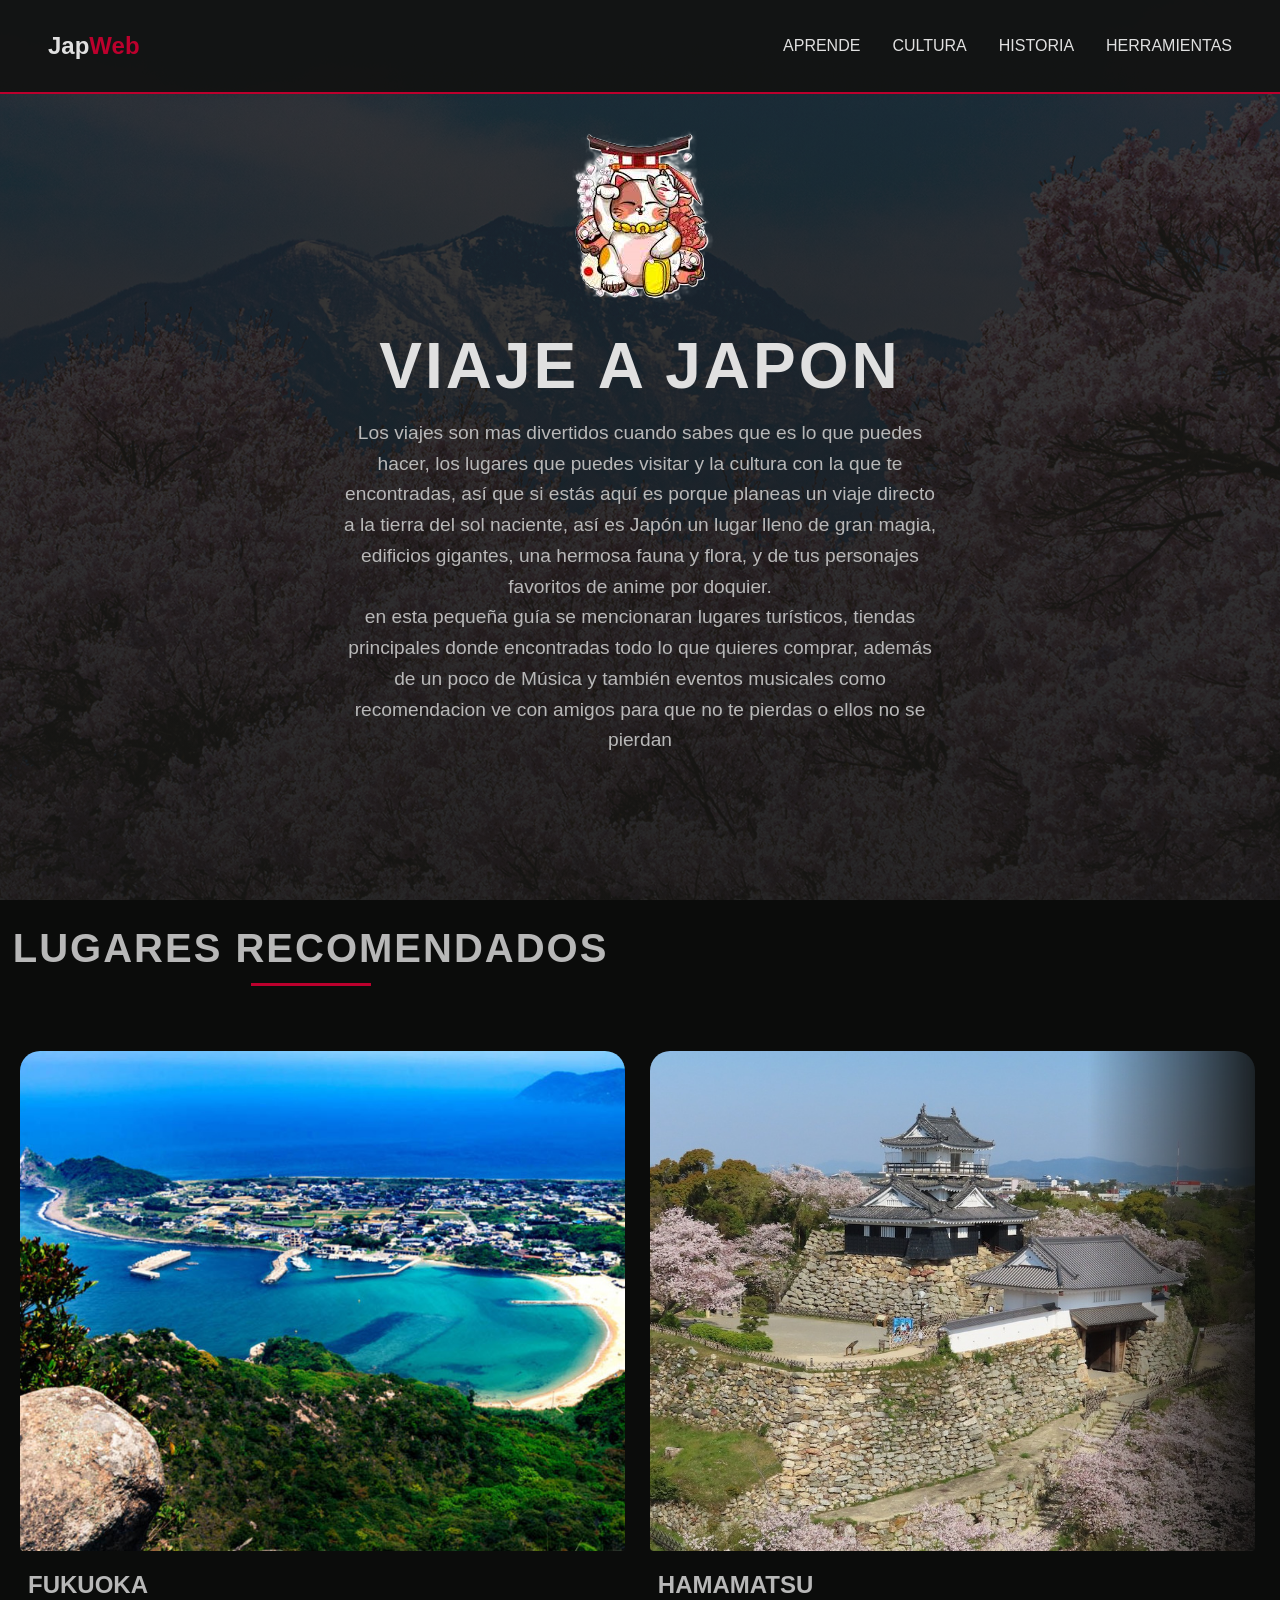
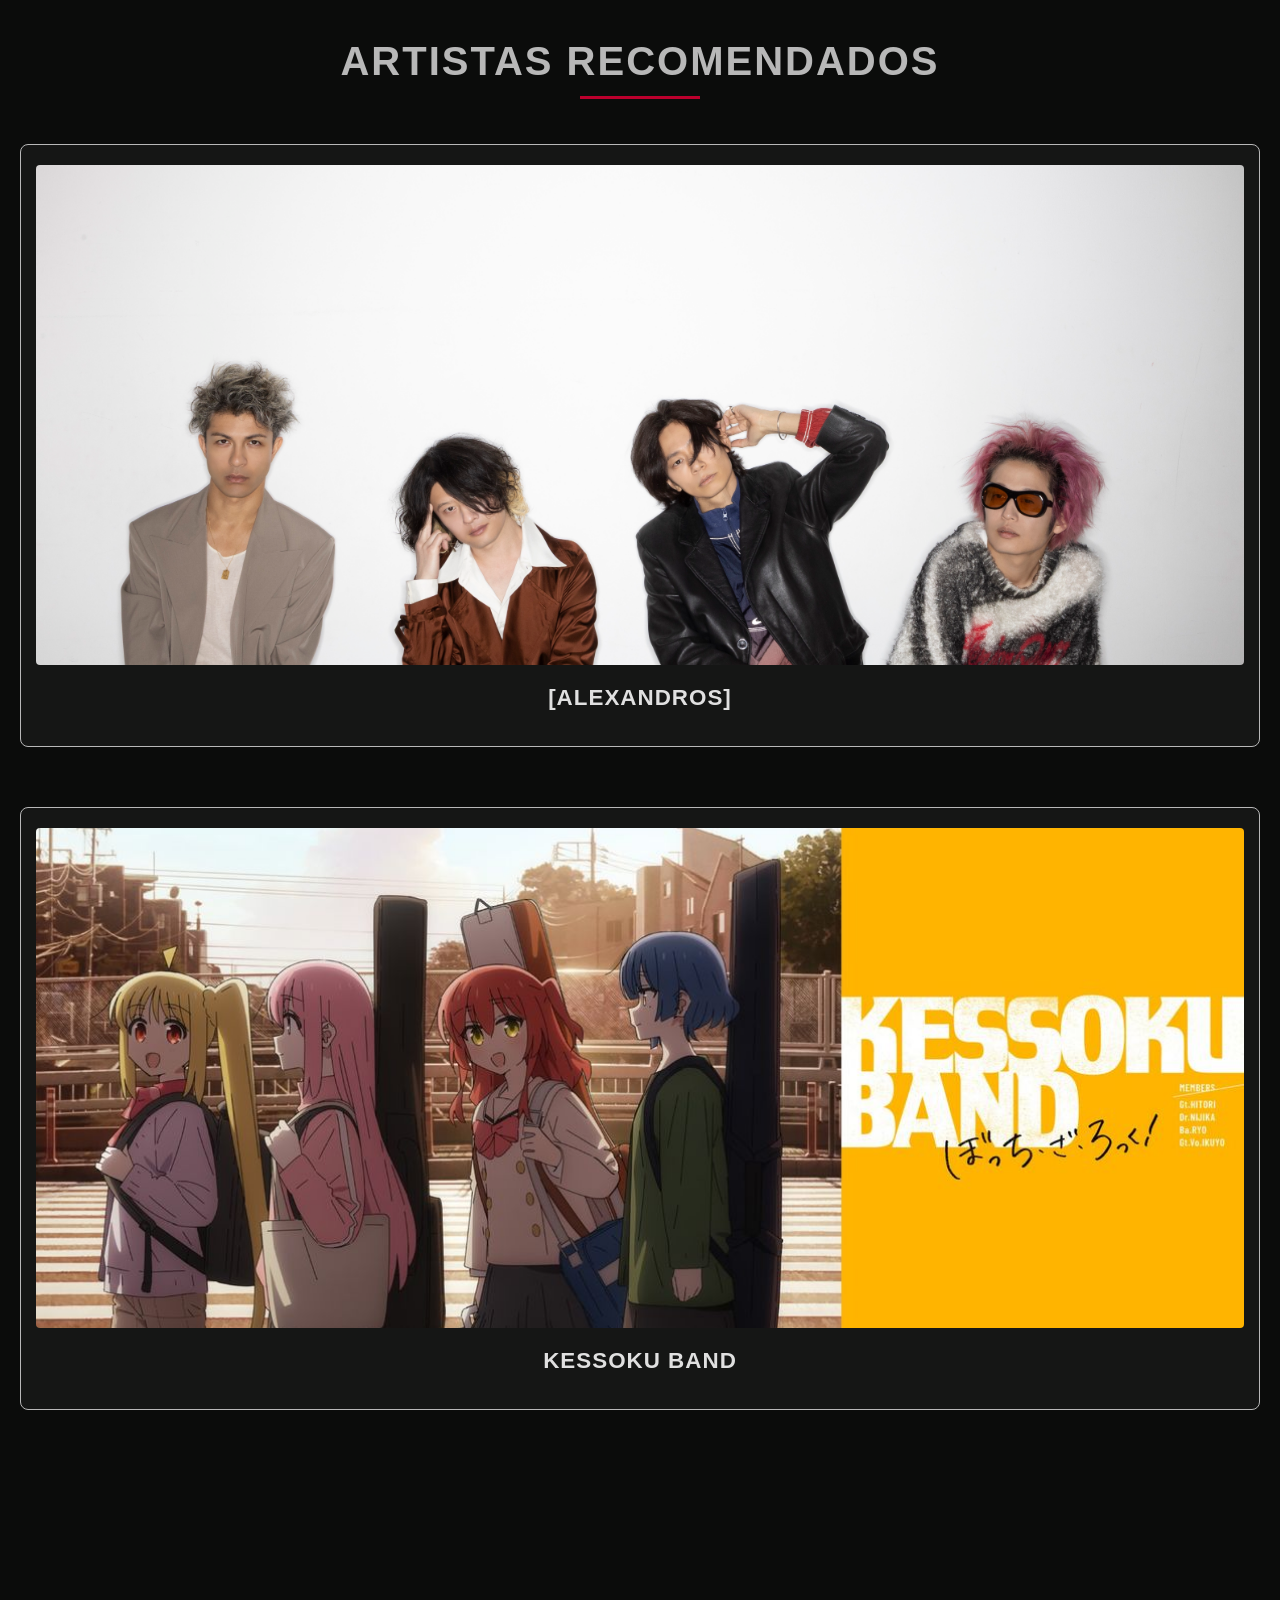
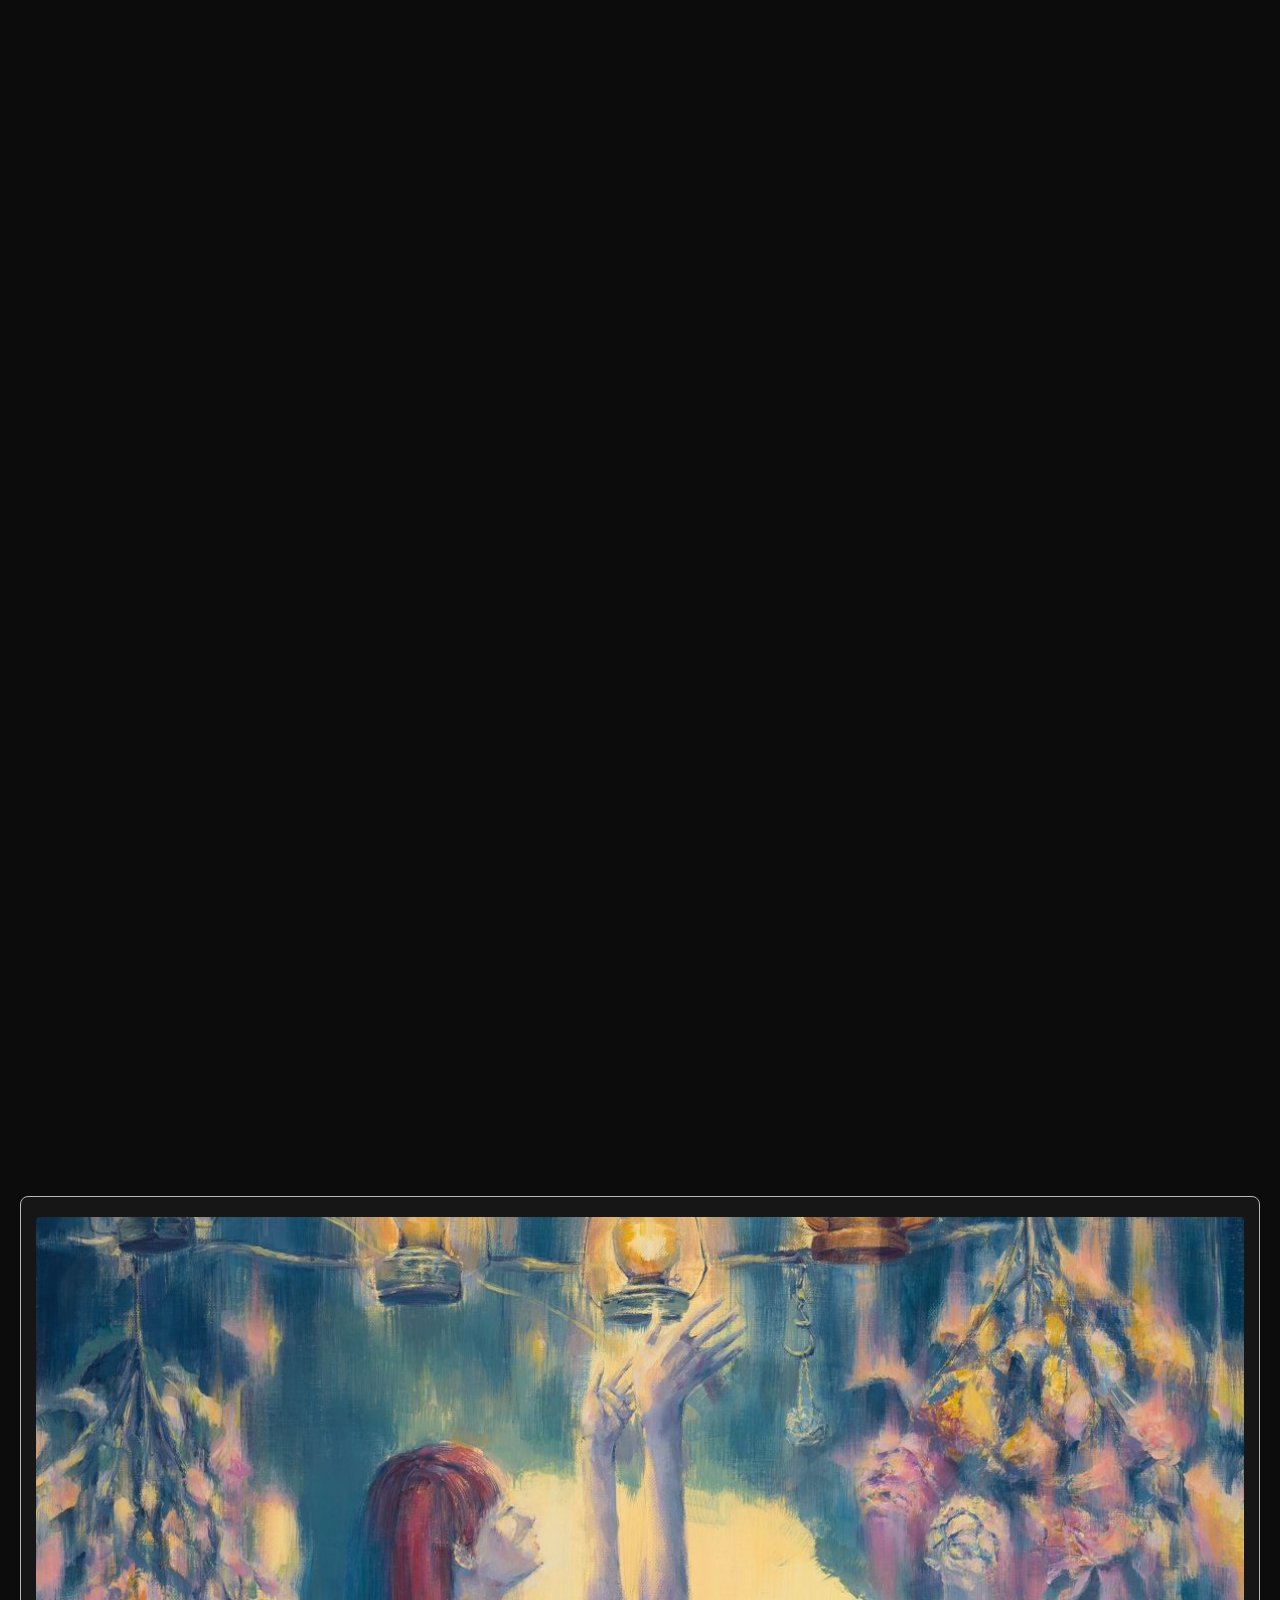
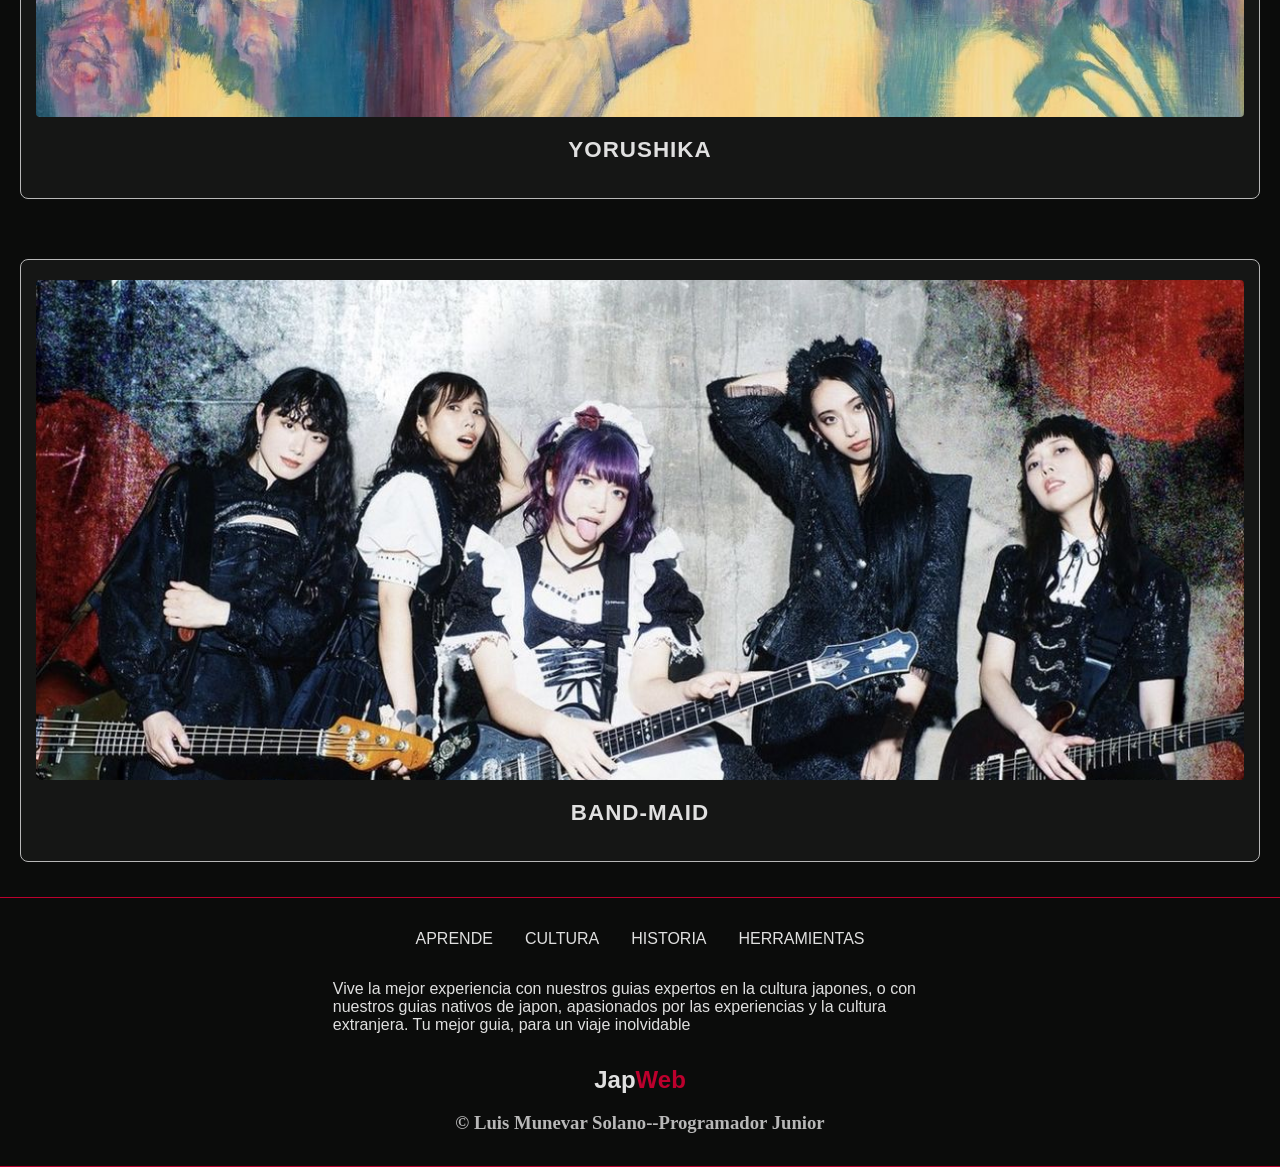
<file: index.html>
<!DOCTYPE html>
<html lang="es">
    <head>
        <title>JapWeb</title>
        <meta charset="UTF-8">
        <meta name="viewport" content="width=device-width, initial-scale=1">
        <link href="CSS\Styles.css" rel="stylesheet">
    </head>
    <body>
    <!--Encabezado-->
    <header>
        <nav class="nav-encabezado">
            <div class="nav-container">
                <a href="index.html" class="logo">Jap<span>Web</span></a>
                <button class="menu-btn" id="menubtn">☰</button>
                <ul class="nav-links" id="navlinks">
                    <li><a href="ENLACES/aprende.html">Aprende</a></li>
                    <li><a href="ENLACES/cultura.html">Cultura</a></li>
                    <li><a href="ENLACES/historia.html">Historia</a></li>
                    <li><a href="ENLACES/herramientas.html">Herramientas</a></li>
                </ul>
            </div>
        </nav>
    </header>
    <!--presentacion de la paguina-->
    <section class="presentacion">
        <img src="IMG\logo gato.png" class="logopre">
        <h1>Viaje a Japon</h1>
        <p>Los viajes son mas divertidos cuando sabes que es lo que puedes hacer, los lugares que puedes visitar y la cultura con la que te encontradas, así que si estás aquí es porque 
        planeas un viaje directo a la tierra del sol naciente, así es Japón un lugar lleno de gran magia, edificios gigantes, una hermosa fauna y flora,  y de tus personajes favoritos 
        de anime por doquier. <br>en esta pequeña guía se mencionaran lugares turísticos, tiendas principales donde encontradas todo lo que quieres comprar, además de un poco de Música 
        y también eventos musicales como recomendacion ve con amigos para que no te pierdas o ellos no se pierdan</p>
    </section>
    <!--Carrusel de imagenes-->
    <div class="titulocarr">
        <h1>Lugares Recomendados</h1>
    </div>
    <section class="carrusel">
        <div class="cardcar">
            <div class="contenedor-img">
                <img src="IMG\Fukuoka.jpg" alt="">
            </div>
            <div class="contertex">
            <h2>Fukuoka</h2>
            </div>
        </div>

        <div class="cardcar">
            <div class="contenedor-img">
                <img src="IMG\hamamatsu.jpg" alt="">
            </div>
            <div class="contertex">
            <h2>hamamatsu</h2>
            </div>
        </div>

        <div class="cardcar">
            <div class="contenedor-img">
                <img src="IMG\kyoto.jpg" alt="">
            </div>
            <div class="contertex">
            <h2>Kyoto</h2>
            </div>
        </div>

        <div class="cardcar">
            <div class="contenedor-img">
                <img src="IMG\nagoya.jpg" alt="">
            </div>
            <div class="contertex">
            <h2>Nagoya</h2>
            </div>
        </div>

        <div class="cardcar">
            <div class="contenedor-img">
                <img src="IMG\nara.jpg" alt="">
            </div>
            <div class="contertex">
            <h2>Nara</h2>
            </div>
        </div>

        <div class="cardcar">
            <div class="contenedor-img">
                <img src="IMG\osaka.jpg" alt="">
            </div>
            <div class="contertex">
            <h2>Osaka</h2>
            </div>
        </div>
        <div id="centinela"></div>
    </section>
    
    <!--Listado de Artistas-->
    <section class="artistas">
        <h1>Artistas Recomendados</h1>
        <div class="grid-artistas">
            <div class="artista-card">
                <div class="artista-img">
                    <img src="IMG/art1.jpg" class="producto-foto">
                </div>
                <a href="https://alexandros.jp"><h3>[ALEXANDROS]</h3></a>
            </div>

            <div class="artista-card">
                <div class="artista-img">
                    <img src="IMG/art2.jpg" class="producto-foto">
                </div>
                <a href="https://bocchi.rocks/kessokuband/"><h3>KESSOKU BAND</h3></a>
            </div>

            <div class="artista-card">
                <div class="artista-img">
                    <img src="IMG/art3.jpg" class="producto-foto">
                </div>
                <a href="https://www.motfd.com"><h3>MASS OF THE FERMENTING DREGS</h3></a>
            </div>

            <div class="artista-card">
                <div class="artista-img">
                    <img src="IMG/art4.jpg" class="producto-foto">
                </div>
                <a href="https://theoralcigarettes.com"><h3>THE ORAL CIGARETTES</h3></a>
            </div>

            <div class="artista-card">
                <div class="artista-img">
                    <img src="IMG/art5.jpg" class="producto-foto">
                </div>
                <a href="https://yorushika.com/?lang=en"><h3>YORUSHIKA</h3></a>
            </div>

            <div class="artista-card">
                <div class="artista-img">
                    <img src="IMG/art6.jpg" class="producto-foto">
                </div>
                <a href="https://bandmaid.tokyo"><h3>BAND-MAID</h3></a>
            </div>
        </div>
    </section>
    <!--Pie de paguina-->
    <footer>
        <nav class="nav-pie-paguina">
            <div class="pie-container">
                <ul class="nav-links-pie" id="navlinks-pie">
                    <li><a href="ENLACES/aprende.html">Aprende</a></li>
                    <li><a href="ENLACES/cultura.html">Cultura</a></li>
                    <li><a href="ENLACES/historia.html">Historia</a></li>
                    <li><a href="ENLACES/herramientas.html">Herramientas</a></li>
                </ul>
                <p class="mensaje">Vive la mejor experiencia con nuestros guias expertos en la cultura japones,
                    o con nuestros guias nativos de japon, apasionados por las experiencias y la cultura extranjera. Tu mejor guia, 
                    para un viaje inolvidable
                </p>
                <h2 class="logo-pie">Jap<span>Web</span></h2>
                <br>
                <h3 class="firma">© Luis Munevar Solano--Programador Junior</h3>
            </div>
        </nav>
    </footer>
    <script src="JS/script.js"></script>
    </body>
</html>
</file>
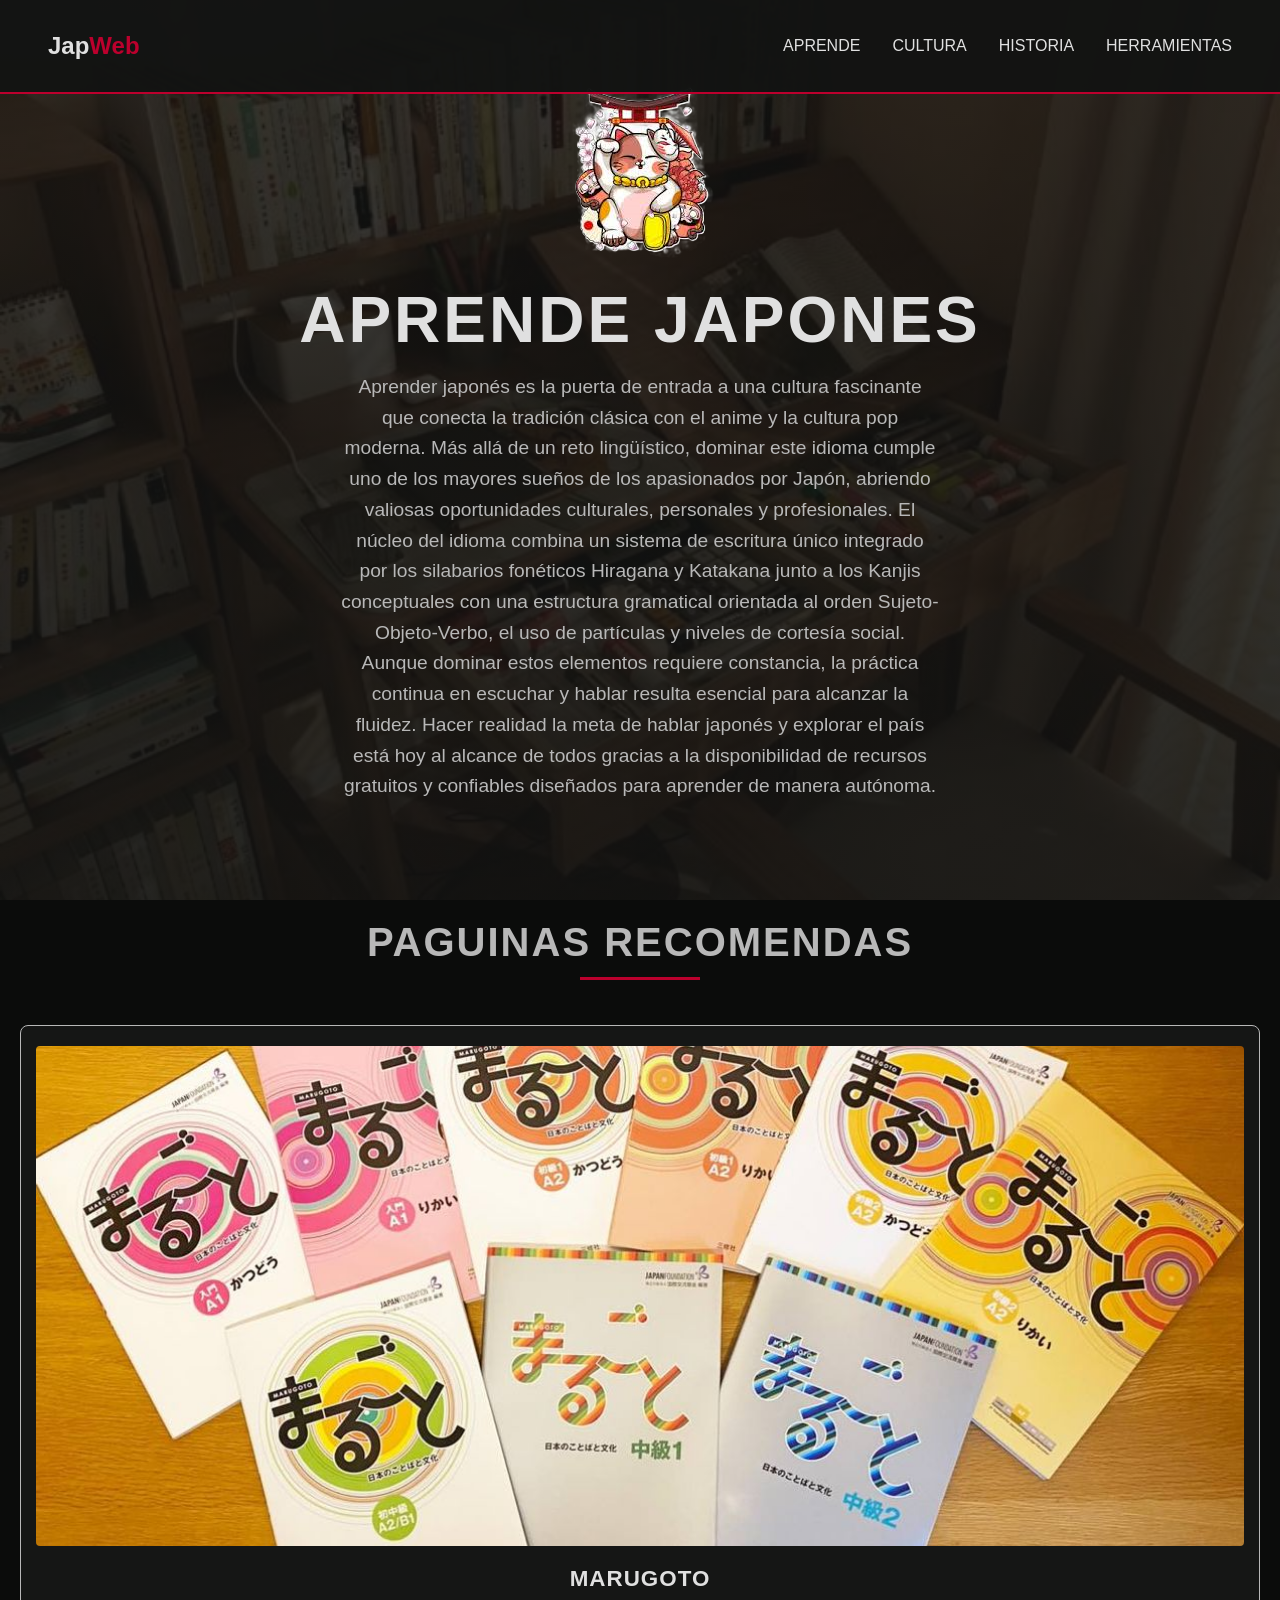
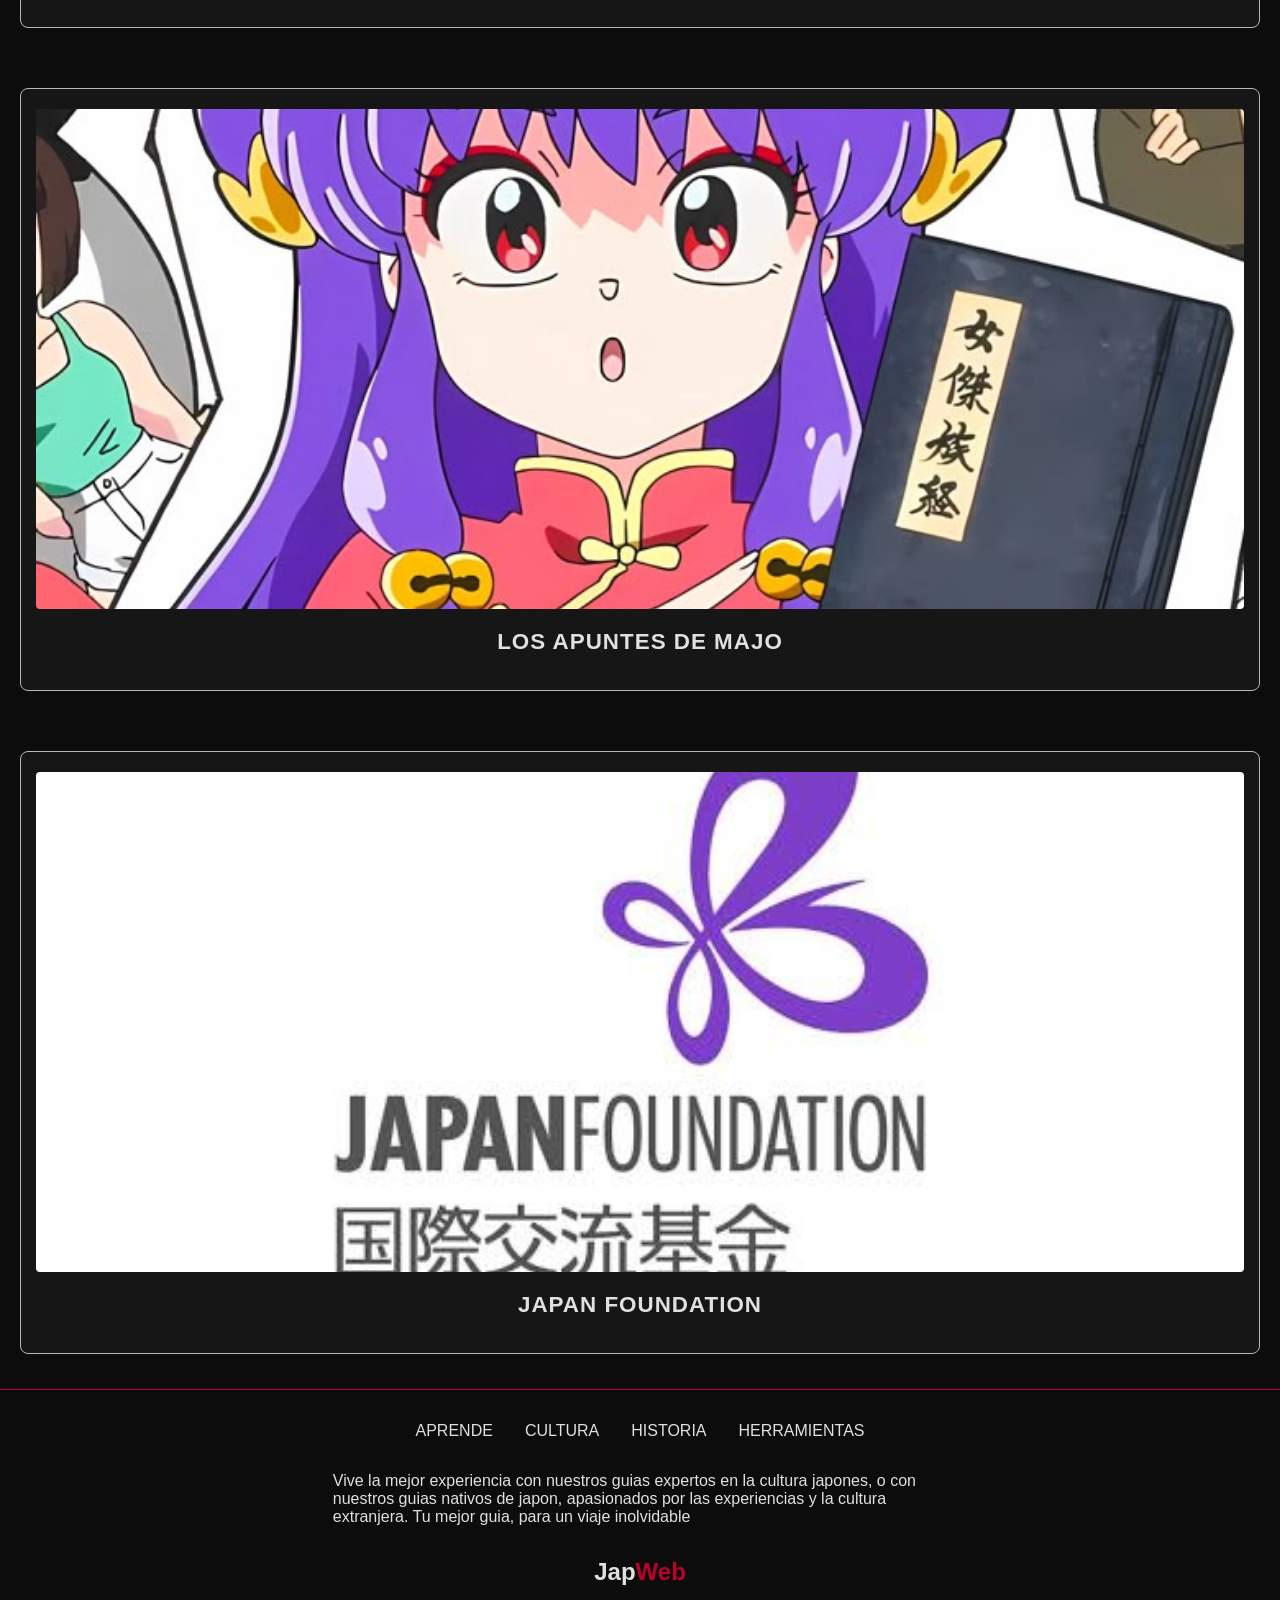
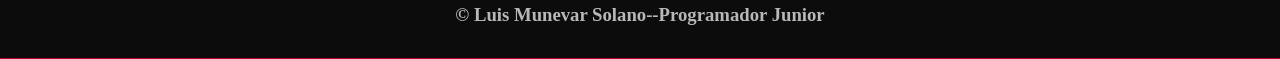
<file: ENLACES/aprende.html>
<!DOCTYPE html>
<html lang="es">
<head>
    <meta charset="UTF-8">
    <meta name="viewport" content="width=device-width, initial-scale=1.0">
    <title>JAPWEB-Aprende</title>
    <link href="..\CSS\Styles.css" rel="stylesheet">
</head>
<body>
    <!--Encabezado-->
    <header>
        <nav class="nav-encabezado">
            <div class="nav-container">
                <a href="../index.html" class="logo">Jap<span>Web</span></a>
                <button class="menu-btn" id="menubtn">☰</button>
                <ul class="nav-links" id="navlinks">
                    <li><a href="..\ENLACES/aprende.html">Aprende</a></li>
                    <li><a href="..\ENLACES/cultura.html">Cultura</a></li>
                    <li><a href="..\ENLACES/historia.html">Historia</a></li>
                    <li><a href="..\ENLACES/herramientas.html">Herramientas</a></li>
                </ul>
            </div>
        </nav>
    </header>
    <!--presentacion de la paguina-->
    <section class="presentacion_aprende">
        <img src="..\IMG\logo gato.png" class="logopre">
        <h1>Aprende Japones</h1>
        <p>Aprender japonés es la puerta de entrada a una cultura fascinante que conecta la tradición clásica con el anime y la cultura pop moderna. Más allá de un reto lingüístico, dominar este idioma cumple uno de los mayores sueños de los apasionados por Japón, abriendo valiosas oportunidades culturales, personales y profesionales.
        El núcleo del idioma combina un sistema de escritura único integrado por los silabarios fonéticos Hiragana y Katakana junto a los Kanjis conceptuales con una estructura gramatical orientada al orden Sujeto-Objeto-Verbo, el uso de partículas y niveles de cortesía social. Aunque dominar estos elementos requiere constancia, la práctica continua en escuchar y hablar resulta esencial para alcanzar la fluidez.
        Hacer realidad la meta de hablar japonés y explorar el país está hoy al alcance de todos gracias a la disponibilidad de recursos gratuitos y confiables diseñados para aprender de manera autónoma.</p>
    </section>
    <!--Enlaces a otras paguinas-->
    <section class="artistas">
        <h1>Paguinas Recomendas</h1>
        <div class="grid-artistas">
            <div class="artista-card">
                <div class="artista-img">
                    <img src="../IMG/pag1.jpg" class="producto-foto">
                </div>
                <a href="https://a1.marugotoweb.jp/es/index.php"><h3>MARUGOTO</h3></a>
            </div>

            <div class="artista-card">
                <div class="artista-img">
                    <img src="../IMG/pag2.jpg" class="producto-foto">
                </div>
                <a href="https://linktr.ee/misakissme_kanji"><h3>Los Apuntes De Majo</h3></a>
            </div>

            <div class="artista-card">
                <div class="artista-img">
                    <img src="../IMG/pag3.jpg" class="producto-foto">
                </div>
                <a href="https://www.jpf.go.jp/e/"><h3>Japan Foundation</h3></a>
            </div>

            </div>
        </div>
    </section>
    <!--Pie de paguina-->
    <footer>
        <nav class="nav-pie-paguina">
            <div class="pie-container">
                <ul class="nav-links-pie" id="navlinks-pie">
                    <li><a href="..\ENLACES/aprende.html">Aprende</a></li>
                    <li><a href="..\ENLACES/cultura.html">Cultura</a></li>
                    <li><a href="..\ENLACES/historia.html">Historia</a></li>
                    <li><a href="..\ENLACES/herramientas.html">Herramientas</a></li>

                </ul>
                <p class="mensaje">Vive la mejor experiencia con nuestros guias expertos en la cultura japones,
                    o con nuestros guias nativos de japon, apasionados por las experiencias y la cultura extranjera. Tu mejor guia, 
                    para un viaje inolvidable
                </p>
                <h2 class="logo-pie">Jap<span>Web</span></h2>
                <br>
                <h3 class="firma">© Luis Munevar Solano--Programador Junior</h3>
            </div>
        </nav>
    </footer>
    <script src="..\JS\script_pags.js"></script>
</body>
</html>
</file>
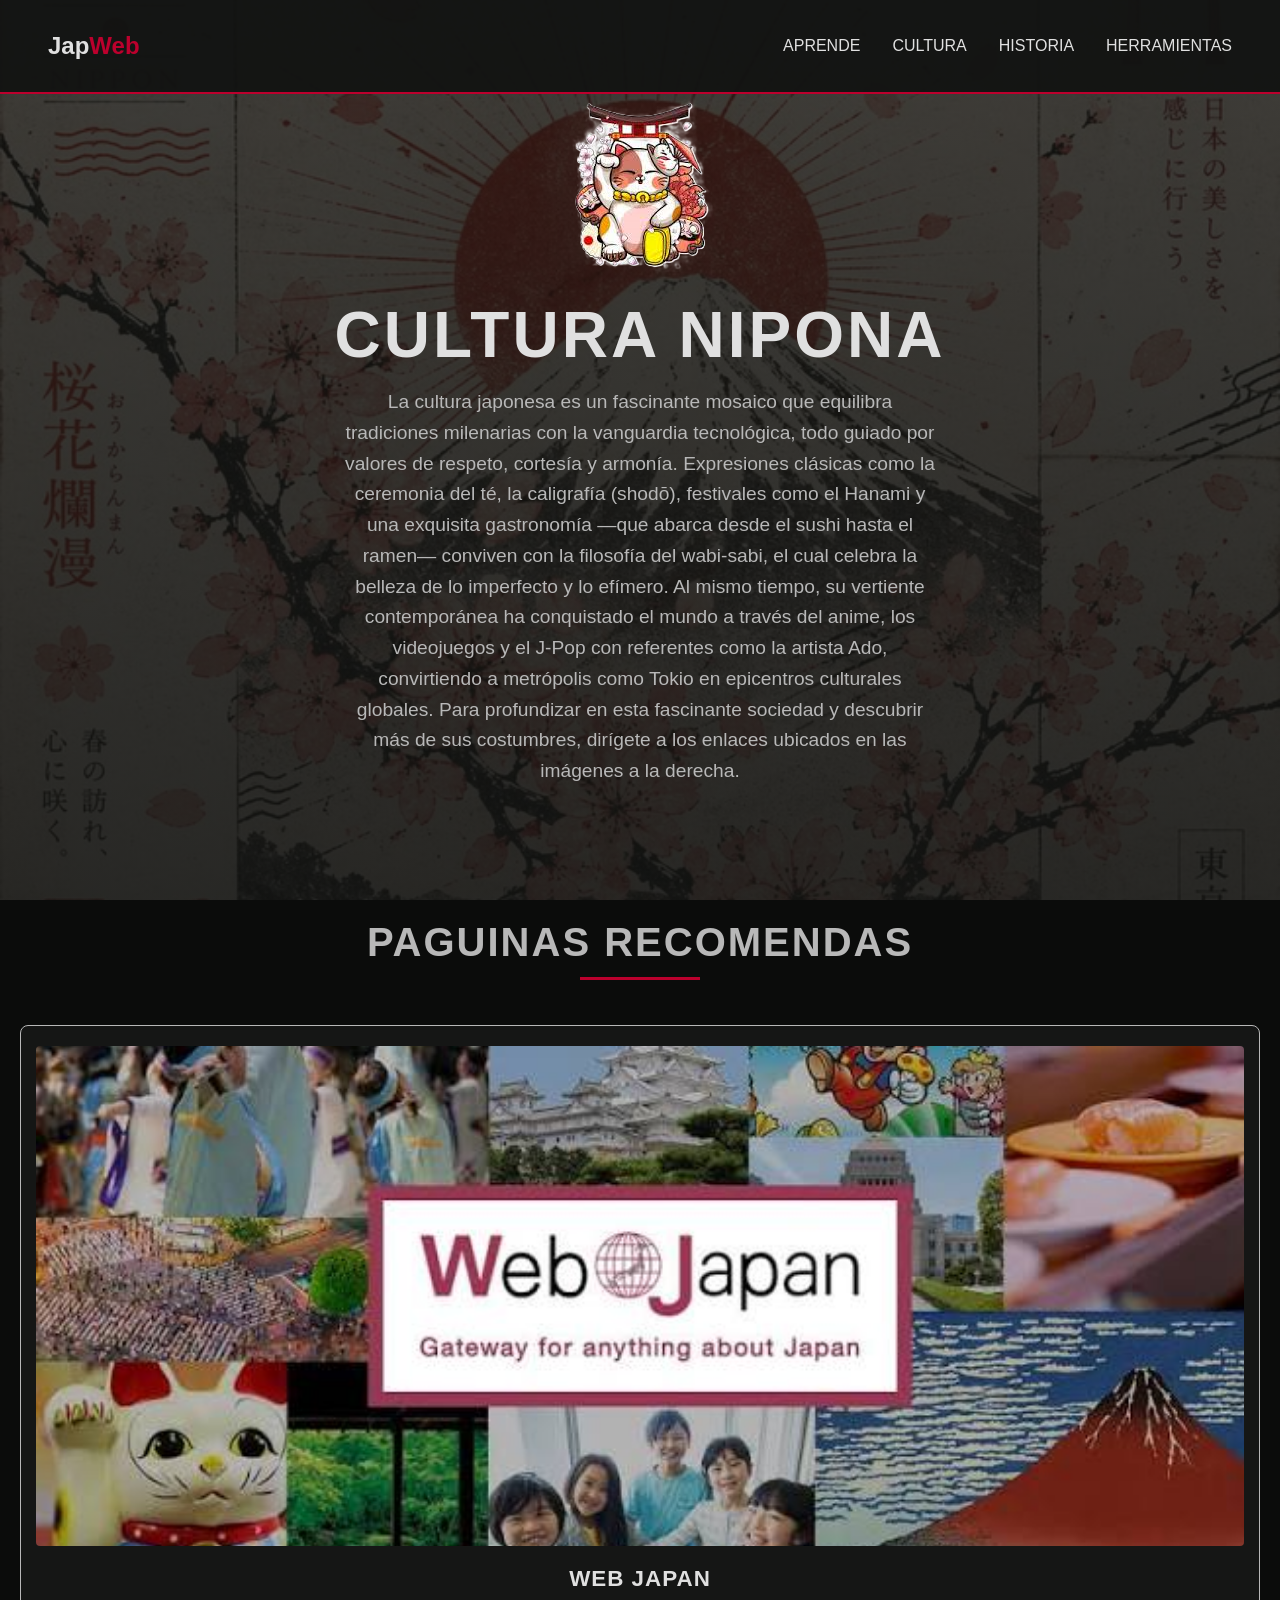
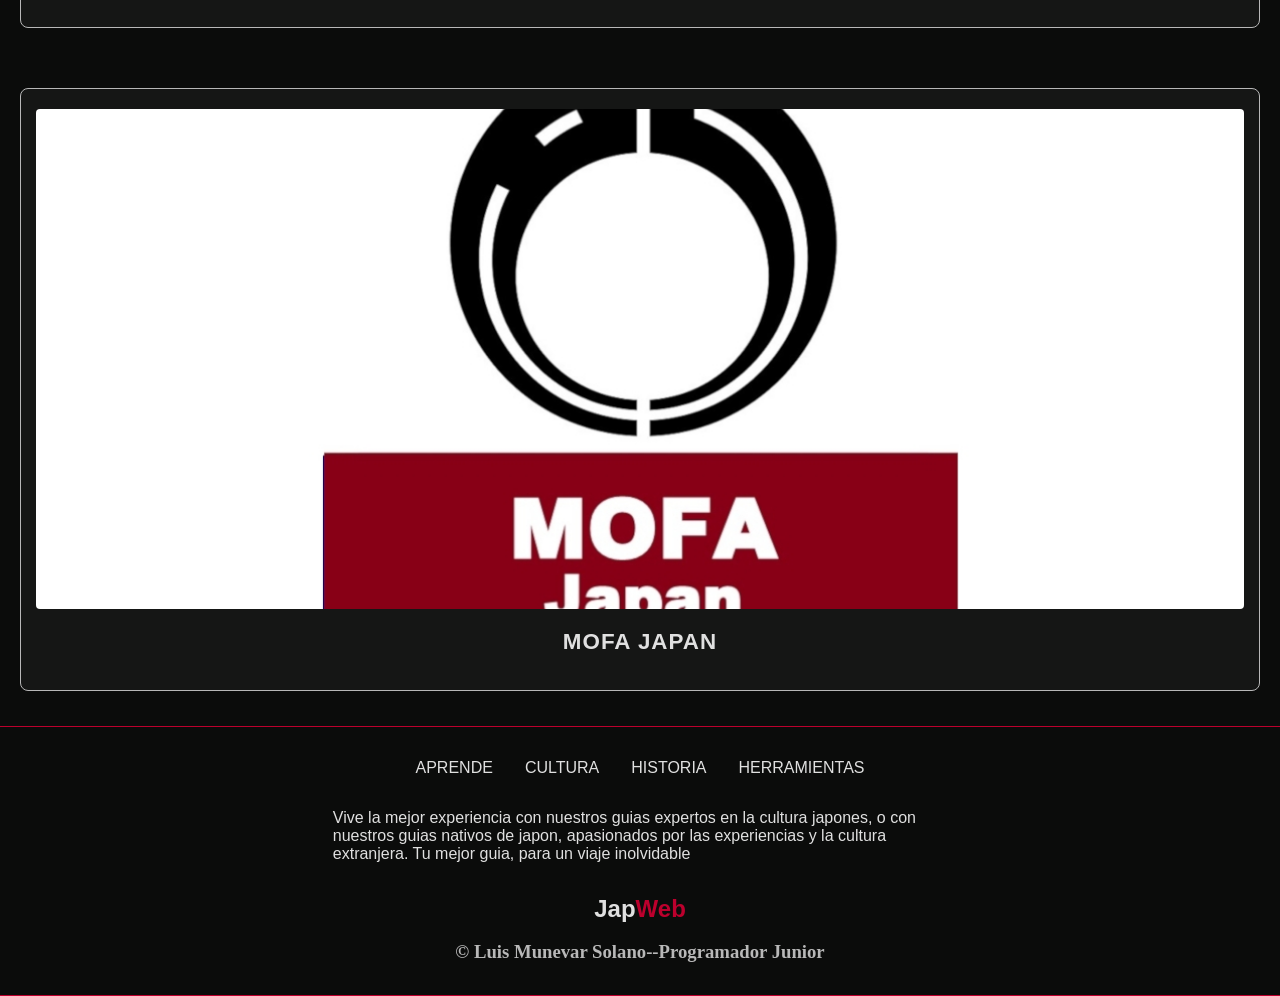
<file: ENLACES/cultura.html>
<!DOCTYPE html>
<html lang="es">
<head>
    <meta charset="UTF-8">
    <meta name="viewport" content="width=device-width, initial-scale=1.0">
    <title>JAPWEB-Cultura</title>
    <link href="..\CSS\Styles.css" rel="stylesheet">
</head>
<body>
    <!--Encabezado-->
    <header>
        <nav class="nav-encabezado">
            <div class="nav-container">
                <a href="../index.html" class="logo">Jap<span>Web</span></a>
                <button class="menu-btn" id="menubtn">☰</button>
                <ul class="nav-links" id="navlinks">
                    <li><a href="..\ENLACES/aprende.html">Aprende</a></li>
                    <li><a href="..\ENLACES/cultura.html">Cultura</a></li>
                    <li><a href="..\ENLACES/historia.html">Historia</a></li>
                    <li><a href="..\ENLACES/herramientas.html">Herramientas</a></li>
                </ul>
            </div>
        </nav>
    </header>
    <!--presentacion de la paguina-->
    <section class="presentacion_cultura">
        <img src="..\IMG\logo gato.png" class="logopre">
        <h1>Cultura Nipona</h1>
        <p>La cultura japonesa es un fascinante mosaico que equilibra tradiciones milenarias con la vanguardia tecnológica, todo guiado por valores de respeto, cortesía y armonía. Expresiones clásicas como la ceremonia del té, la caligrafía (shodō), festivales como el Hanami y una exquisita gastronomía —que abarca desde el sushi hasta el ramen— conviven con la filosofía del wabi-sabi, el cual celebra la belleza de lo imperfecto y lo efímero.
        Al mismo tiempo, su vertiente contemporánea ha conquistado el mundo a través del anime, los videojuegos y el J-Pop con referentes como la artista Ado, convirtiendo a metrópolis como Tokio en epicentros culturales globales. Para profundizar en esta fascinante sociedad y descubrir más de sus costumbres, dirígete a los enlaces ubicados en las imágenes a la derecha.</p>
    </section>
    <!--Enlaces a otras paguinas-->
    <section class="artistas">
        <h1>Paguinas Recomendas</h1>
        <div class="grid-artistas">
            <div class="artista-card">
                <div class="artista-img">
                    <img src="../IMG/pag_cultura_1.jpg" class="producto-foto">
                </div>
                <a href="https://web-japan.org/index_es.html"><h3>Web Japan</h3></a>
            </div>

            <div class="artista-card">
                <div class="artista-img">
                    <img src="../IMG/pag_cultura_2.jpg" class="producto-foto">
                </div>
                <a href="https://www.mofa.go.jp/japan_fascinating_diversity/index.html"><h3>MOFA Japan</h3></a>
            </div>

            </div>
        </div>
    </section>
    <!--Pie de paguina-->
    <footer>
        <nav class="nav-pie-paguina">
            <div class="pie-container">
                <ul class="nav-links-pie" id="navlinks-pie">
                    <li><a href="..\ENLACES/aprende.html">Aprende</a></li>
                    <li><a href="..\ENLACES/cultura.html">Cultura</a></li>
                    <li><a href="..\ENLACES/historia.html">Historia</a></li>
                    <li><a href="..\ENLACES/herramientas.html">Herramientas</a></li>
                </ul>
                <p class="mensaje">Vive la mejor experiencia con nuestros guias expertos en la cultura japones,
                    o con nuestros guias nativos de japon, apasionados por las experiencias y la cultura extranjera. Tu mejor guia, 
                    para un viaje inolvidable
                </p>
                <h2 class="logo-pie">Jap<span>Web</span></h2>
                <br>
                <h3 class="firma">© Luis Munevar Solano--Programador Junior</h3>
            </div>
        </nav>
    </footer>
    <script src="..\JS\script_pags.js"></script>
</body>
</html>
</file>
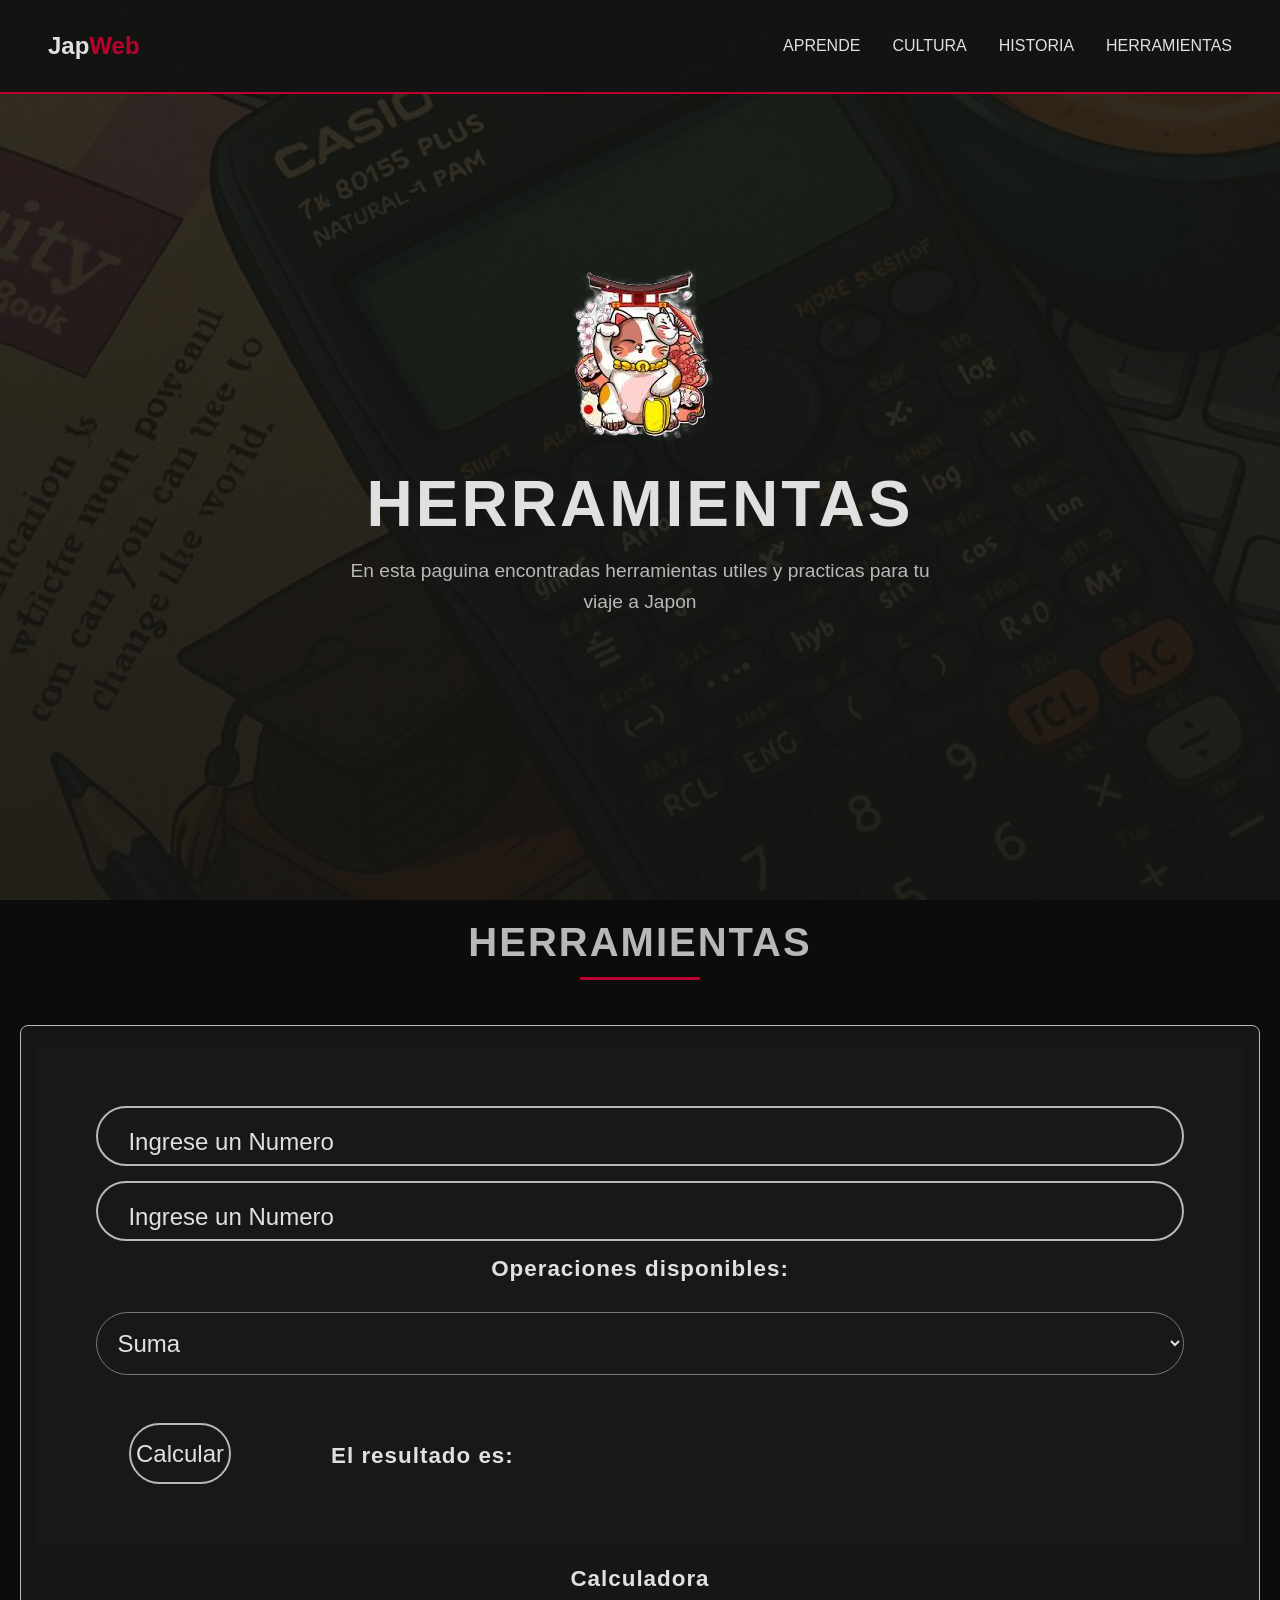
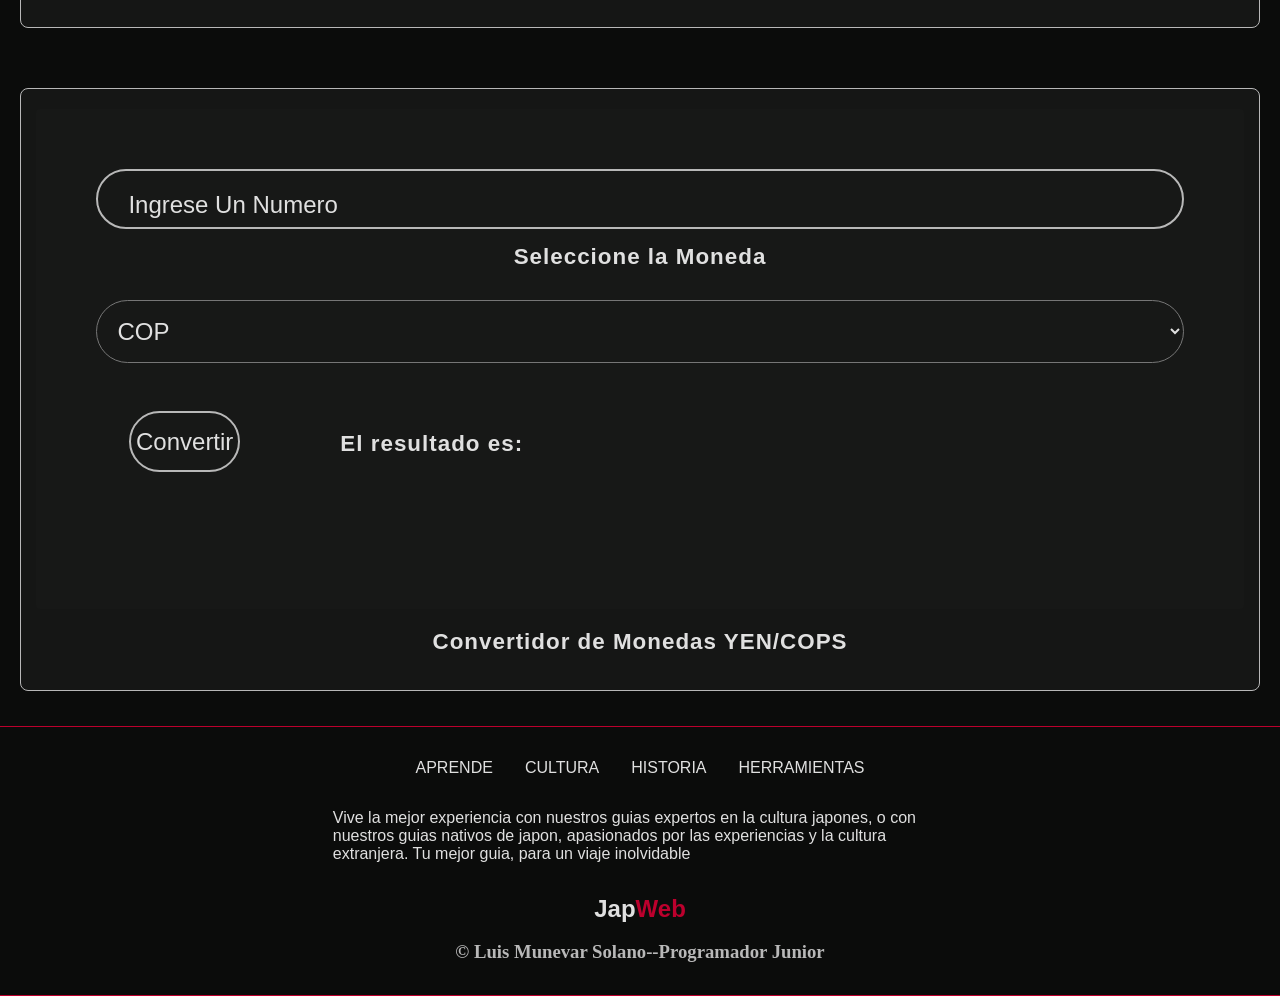
<file: ENLACES/herramientas.html>
<!DOCTYPE html>
<html lang="es">
<head>
    <meta charset="UTF-8">
    <meta name="viewport" content="width=device-width, initial-scale=1.0">
    <title>JAPWEB-Herramientas</title>
    <link href="..\CSS\Styles.css" rel="stylesheet">
</head>
<body>
    <!--Encabezado-->
    <header>
        <nav class="nav-encabezado">
            <div class="nav-container">
                <a href="../index.html" class="logo">Jap<span>Web</span></a>
                <button class="menu-btn" id="menubtn">☰</button>
                <ul class="nav-links" id="navlinks">
                    <li><a href="..\ENLACES/aprende.html">Aprende</a></li>
                    <li><a href="..\ENLACES/cultura.html">Cultura</a></li>
                    <li><a href="..\ENLACES/historia.html">Historia</a></li>
                    <li><a href="..\ENLACES/herramientas.html">Herramientas</a></li>
                </ul>
            </div>
        </nav>
    </header>
    <!--presentacion de la paguina-->
    <section class="presentacion_herramientas">
        <img src="..\IMG\logo gato.png" class="logopre">
        <h1>Herramientas</h1>
        <p>En esta paguina encontradas herramientas utiles y practicas para tu viaje a Japon</p>
    </section>
    <!--Enlaces a otras paguinas-->
    <section class="herramientas">
        <h1>Herramientas</h1>
        <div class="grid-herramientas">
            <div class="herramientas-card">
                <div class="herramienta-img">
                    <div class="calcu">
                        <!--Esta parte se encarga de pedir los numeros al usuario (mediante el uso del input)-->
                            <div class="input_box">
                                <input type="number" placeholder="Ingrese un Numero" 
                                id="num1">
                            </div>
                            <div class="input_box">
                                <input type="number" placeholder="Ingrese un Numero" id="num2">
                            </div>
                            <!--se realiza la entrega de las operaciones disponibles esto en una lista para eleccion del usuario-->
                            <h3>Operaciones disponibles:</h3>
                                <div class="select_box">
                                    <select id="operaciones">
                                        <option value="suma">Suma</option>
                                        <option value="resta">Resta</option>
                                        <option value="multiplicacion">Multiplicacion</option>
                                        <option value="division">Division</option>
                                    </select>
                                </div>
                            <!--Si el usuario da clik en el boton se realiza la suma correspondiente -->
                            <div class="boton_cal">
                            <button onclick="calcular()">Calcular</button>
                            <h3> El resultado es: </h3>
                            <div class="resultado" id="resultado"></div>
                            </div>
                        </div>
                </div>
                <h3>Calculadora</h3>
            </div>

            <div class="herramientas-card">
                <div class="herramienta-img">
                    <div class="conver">
                        <div class="input_box">
                            <input type="number" placeholder="Ingrese Un Numero" id="valor">
                        </div>
                        <h3>Seleccione la Moneda</h3>
                        <div class="select_box">
                            <select id="opeconver">
                            <option value="cop">COP</option>
                            <option value="yen">JPY</option>
                        </select>
                        </div>
                        <div class="boton_cal">
                            <button onclick="convertir()" >Convertir</button>
                            <h3>El resultado es: </h3>
                            <div id="convertido" class="resultado"></div>
                        </div>
                    </div>
                </div>
                <h3>Convertidor de Monedas YEN/COPS</h3>
            </div>

            </div>
        </div>
    </section>
    <!--Pie de paguina-->
    <footer>
        <nav class="nav-pie-paguina">
            <div class="pie-container">
                <ul class="nav-links-pie" id="navlinks-pie">
                    <li><a href="..\ENLACES/aprende.html">Aprende</a></li>
                    <li><a href="..\ENLACES/cultura.html">Cultura</a></li>
                    <li><a href="..\ENLACES/historia.html">Historia</a></li>
                    <li><a href="..\ENLACES/herramientas.html">Herramientas</a></li>
                </ul>
                <p class="mensaje">Vive la mejor experiencia con nuestros guias expertos en la cultura japones,
                    o con nuestros guias nativos de japon, apasionados por las experiencias y la cultura extranjera. Tu mejor guia, 
                    para un viaje inolvidable
                </p>
                <h2 class="logo-pie">Jap<span>Web</span></h2>
                <br>
                <h3 class="firma">© Luis Munevar Solano--Programador Junior</h3>
            </div>
        </nav>
    </footer>
    <script src="..\JS\script_pag_herramientas.js"></script>
</body>
</html>
</file>
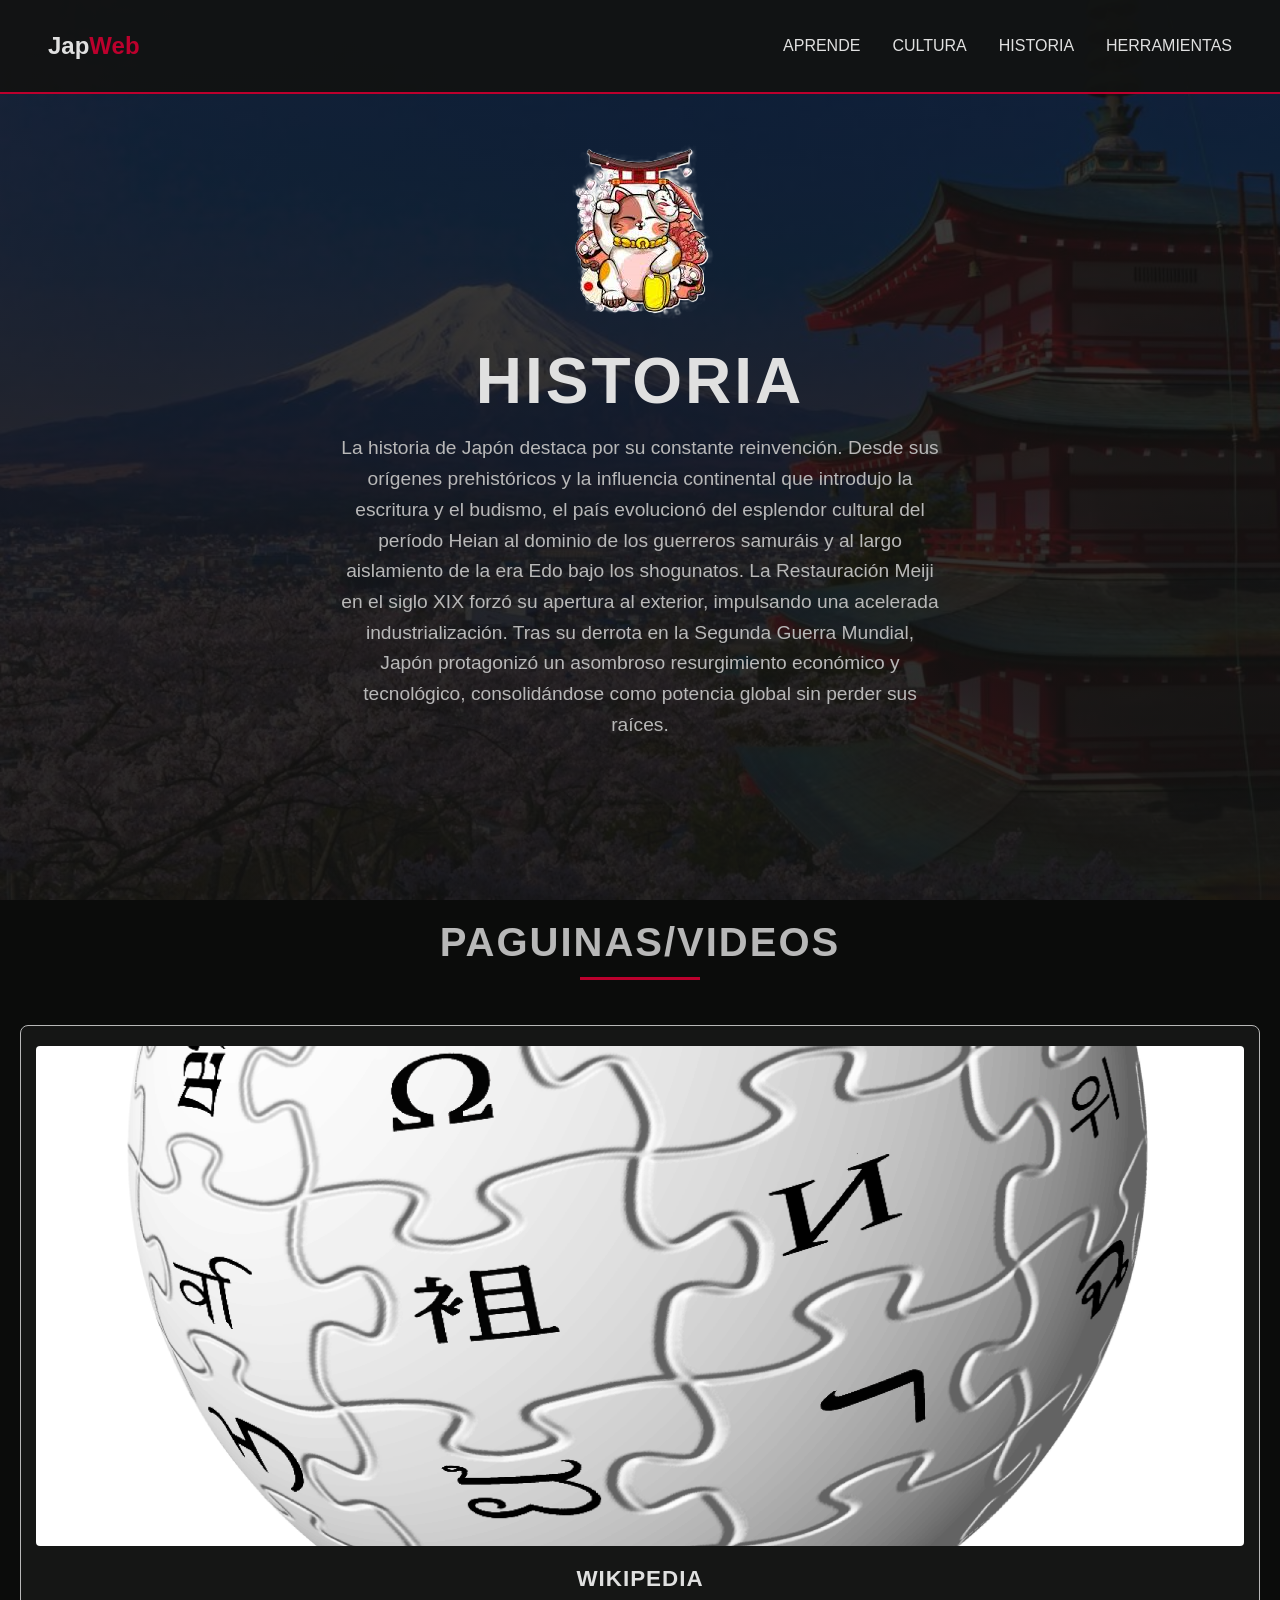
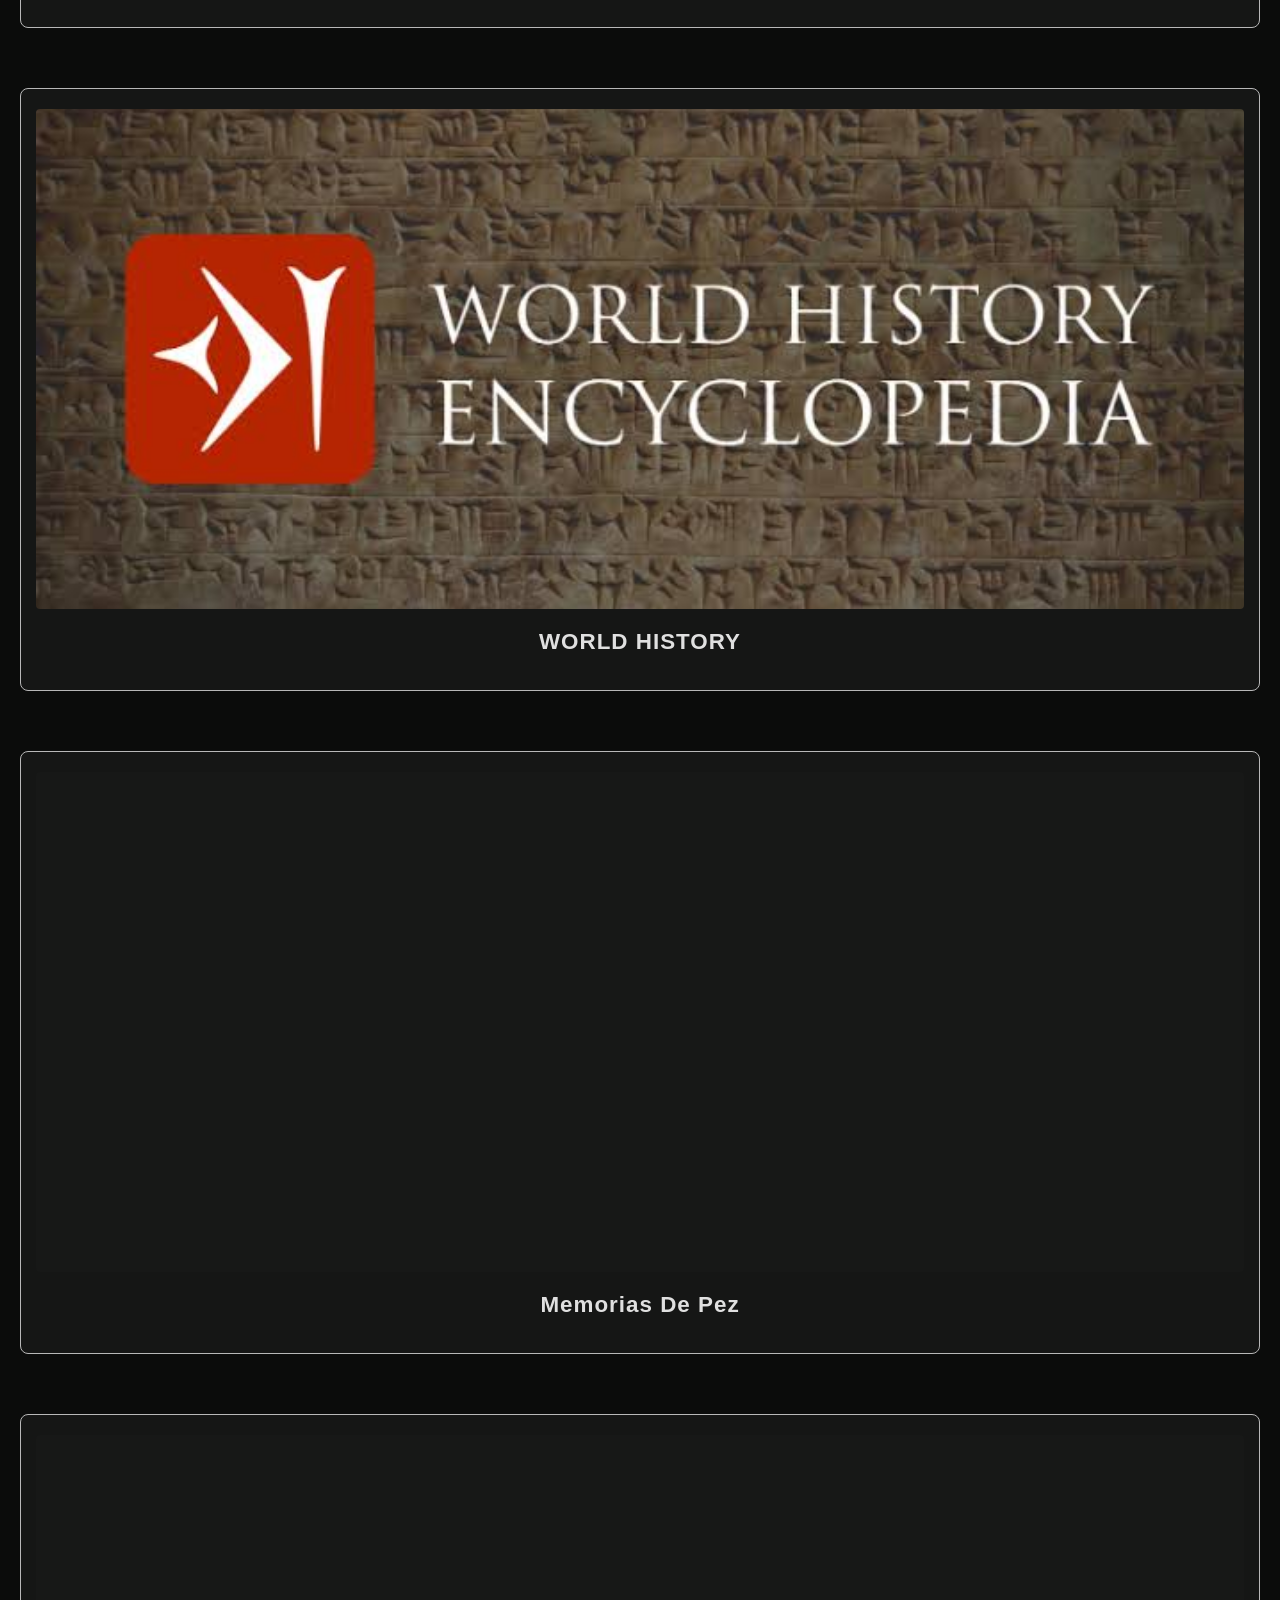
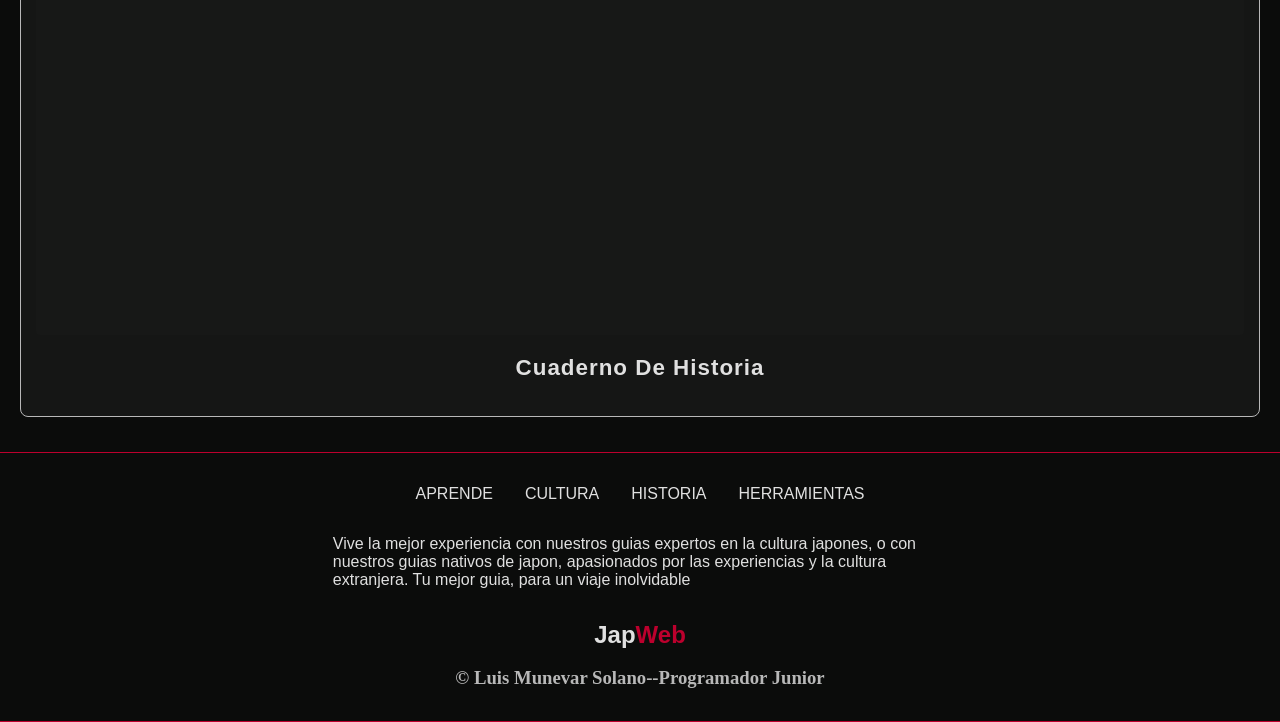
<file: ENLACES/historia.html>
<!DOCTYPE html>
<html lang="es">
<head>
    <meta charset="UTF-8">
    <meta name="viewport" content="width=device-width, initial-scale=1.0">
    <title>JAPWEB-Historia</title>
    <link href="..\CSS\Styles.css" rel="stylesheet">
</head>
<body>
    <!--Encabezado-->
    <header>
        <nav class="nav-encabezado">
            <div class="nav-container">
                <a href="../index.html" class="logo">Jap<span>Web</span></a>
                <button class="menu-btn" id="menubtn">☰</button>
                <ul class="nav-links" id="navlinks">
                    <li><a href="..\ENLACES/aprende.html">Aprende</a></li>
                    <li><a href="..\ENLACES/cultura.html">Cultura</a></li>
                    <li><a href="..\ENLACES/historia.html">Historia</a></li>
                    <li><a href="..\ENLACES/herramientas.html">Herramientas</a></li>
                </ul>
            </div>
        </nav>
    </header>
    <!--presentacion de la paguina-->
    <section class="presentacion_historia">
        <img src="..\IMG\logo gato.png" class="logopre">
        <h1>Historia</h1>
        <p>La historia de Japón destaca por su constante reinvención. Desde sus orígenes prehistóricos y la influencia continental que introdujo la escritura y el budismo, el país evolucionó del esplendor cultural del período Heian al dominio de los guerreros samuráis y al largo aislamiento de la era Edo bajo los shogunatos.
        La Restauración Meiji en el siglo XIX forzó su apertura al exterior, impulsando una acelerada industrialización. Tras su derrota en la Segunda Guerra Mundial, Japón protagonizó un asombroso resurgimiento económico y tecnológico, consolidándose como potencia global sin perder sus raíces.</p>
    </section>
    <!--Enlaces a otras paguinas-->
    <section class="artistas">
        <h1>Paguinas/Videos</h1>
        <div class="grid-artistas">
            <div class="artista-card">
                <div class="artista-img">
                    <img src="../IMG/pag_historia_1.png" class="producto-foto">
                </div>
                <a href="https://es.wikipedia.org/wiki/Historia_de_Japón"><h3>Wikipedia</h3></a>
            </div>

            <div class="artista-card">
                <div class="artista-img">
                    <img src="../IMG/pag_historia_2.jpg" class="producto-foto">
                </div>
                <a href="https://www.worldhistory.org/trans/es/1-11132/japon-antiguo/"><h3>World History</h3></a>
            </div>

            <div class="artista-card">
                <div class="artista-img">
                    <iframe width="100%" height="100%" src="https://www.youtube.com/embed/mKiL_E7qmyQ?si=OiA2q_p2KJa4w7Nr" title="YouTube video player" frameborder="0" 
                    allow="accelerometer; autoplay; clipboard-write; encrypted-media; gyroscope; picture-in-picture; web-share" referrerpolicy="strict-origin-when-cross-origin" allowfullscreen></iframe>
                </div>
                <h3>Memorias De Pez</h3>
            </div>

            <div class="artista-card">
                <div class="artista-img">
                    <iframe width="100%" height="100%" src="https://www.youtube.com/embed/JZtBOlSGhhc?si=myBUYSB3gIbiNSyG" title="YouTube video player" frameborder="0" allow="accelerometer; autoplay; clipboard-write; encrypted-media; gyroscope; picture-in-picture; web-share" referrerpolicy="strict-origin-when-cross-origin" allowfullscreen></iframe>
                </div>
                <h3>Cuaderno De Historia</h3>
            </div>

        </div>
    </section>
    <!--Pie de paguina-->
    <footer>
        <nav class="nav-pie-paguina">
            <div class="pie-container">
                <ul class="nav-links-pie" id="navlinks-pie">
                    <li><a href="..\ENLACES/aprende.html">Aprende</a></li>
                    <li><a href="..\ENLACES/cultura.html">Cultura</a></li>
                    <li><a href="..\ENLACES/historia.html">Historia</a></li>
                    <li><a href="..\ENLACES/herramientas.html">Herramientas</a></li>
                </ul>
                <p class="mensaje">Vive la mejor experiencia con nuestros guias expertos en la cultura japones,
                    o con nuestros guias nativos de japon, apasionados por las experiencias y la cultura extranjera. Tu mejor guia, 
                    para un viaje inolvidable
                </p>
                <h2 class="logo-pie">Jap<span>Web</span></h2>
                <br>
                <h3 class="firma">© Luis Munevar Solano--Programador Junior</h3>
            </div>
        </nav>
    </footer>
    <script src="..\JS\script_pags.js"></script>
</body>
</html>
</file>
